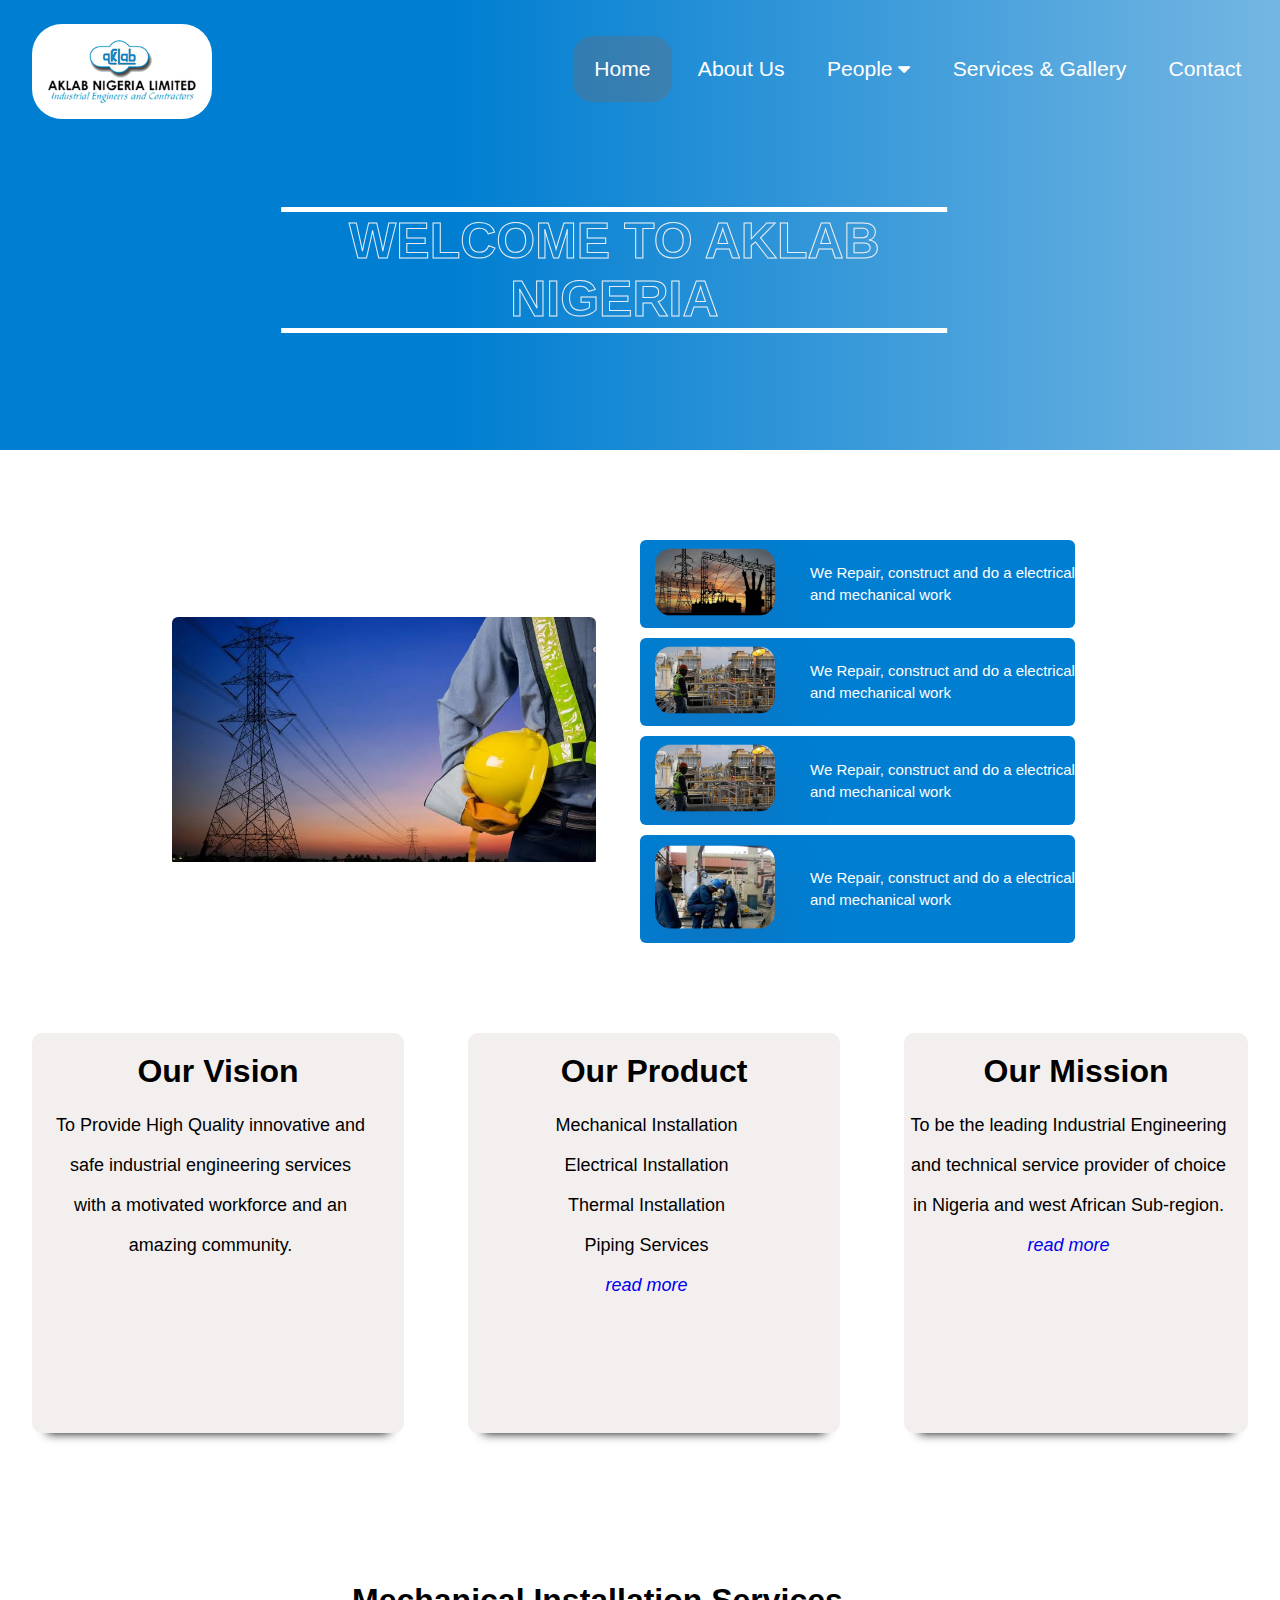
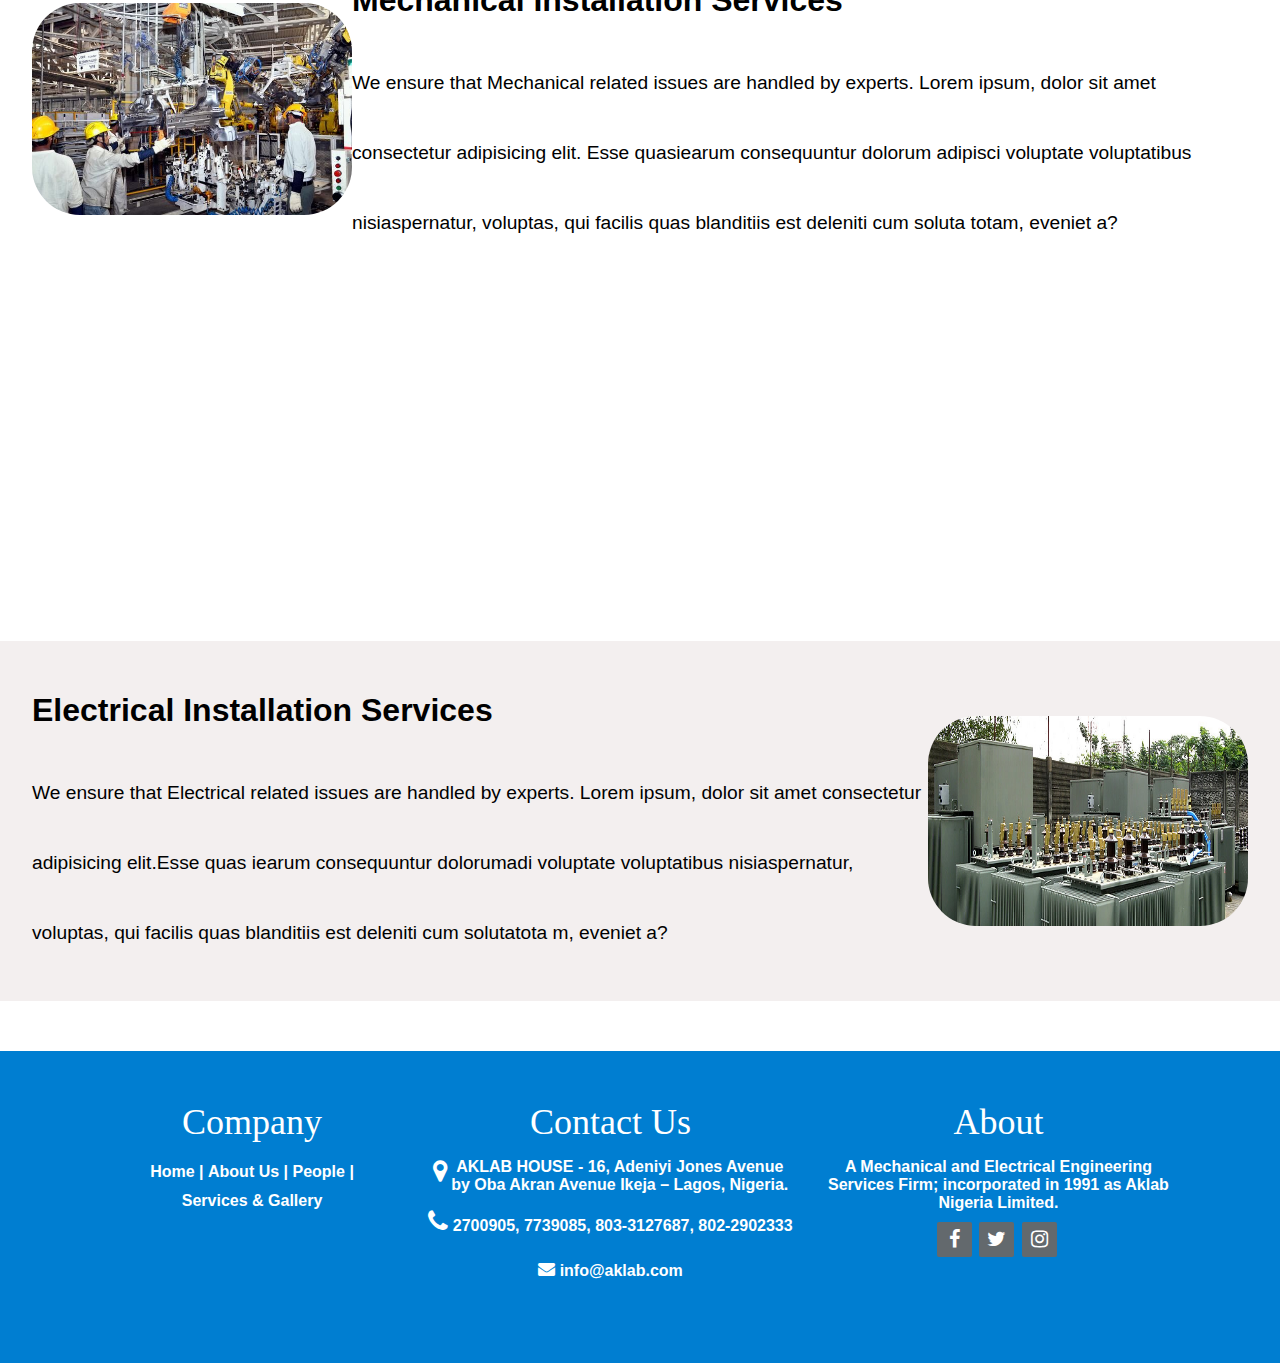
<file: index.html>
<!DOCTYPE html>
<html lang="en">
<head>
    <meta charset="UTF-8">
    <meta http-equiv="X-UA-Compatible" content="IE=edge">
    <meta name="viewport" content="width=device-width, initial-scale=1.0">
    <link rel="stylesheet" href="css/home.css">
    <link rel="stylesheet" href="font-awesome-4.7.0/css/font-awesome.min.css">
    <title>Homepage</title>
</head>
<body>

  
      <!-- navigation plus logo -->
      <div class="wrapper">
          <nav>
            <div class="logo">
              <img src="assets/images/logo.png" alt="logo">
            </div>

            <div class="nav">
              <div class="menu"><a href="index.html" class="active anchor">Home</a></div>
              <div class="menu"><a href="about.html" class="anchor">About Us</a></div>

              <div class="dropdown menu">
                <a href="#" class="anchor">People <span class="fa fa-caret-down dropbtn" onclick="myFunction()"></span></a>
                  <div id="myDropdown" class="dropdown-content">
                      <a href="client-team.html" class="">Clients/Teams</a>
                  </div>  
              </div>
              <div class="menu"><a href="services-gallery.html" class="anchor">Services & Gallery</a></div> 
              <div class="menu"><a href="#footer" class="anchor contact">Contact</a></div>
            </div>


            <div class="side-bar">
              <div class="toggler">
                <div class="bar1"></div>
                <div class="bar2"></div>
                <div class="bar3"></div>
              </div>
              <div class="nav2">
                <div class="link"><a href="index.html">Home</a></div>
                <div class="link"><a href="about.html">About Us</a></div>
                <div class="link"><a href="client-team.html">People</a></div>
                <div class="link"><a href="services-gallery.html">Services & Gallery</a></div>
                <div class="link"><a href="#footer">Contact</a></div>
            </div>
            </div>
        </nav>

        <div class="box"></div>
        <div class="box"></div>
        <div class="box"></div>
        <div class="box"></div>
        <div class="box"></div>
        <div class="box"></div>
        <div class="box"></div>
        <div class="box"></div>
        <div class="box"></div>
      </div>
    
        <div class="welcome-text">
          <div class="welcome">
            WELCOME TO AKLAB NIGERIA 
          </div>
      </div>

      <div class="picture">
       <div class="roww">
         <div class="coll">
           <div class="feature-img">
             <img src="assets/images/1.jpeg" alt="" width="100%">
           </div>
         </div>
         <div class="coll">
           <div class="small-img-row">
             <div class="small-img">
               <img src="assets/images/2.jpeg" alt="">
             </div>
             <p>We Repair, construct and do a electrical and mechanical work</p>
           </div>

           <div class="small-img-row">
            <div class="small-img">
              <img src="assets/images/3.jpeg" alt="">
            </div>
            <p>We Repair, construct and do a electrical and mechanical work</p>
          </div>
          <div class="small-img-row">
            <div class="small-img">
              <img src="assets/images/3.jpeg" alt="">
            </div>
            <p>We Repair, construct and do a electrical and mechanical work</p>
          </div>

          <div class="small-img-row">
            <div class="small-img">
              <img src="assets/images/4.jpeg" alt="">
            </div>
            <p>We Repair, construct and do a electrical and mechanical work</p>
          </div>
         </div>
       </div>
      </div>

        <div class="boxes">
        <div class="box1">
          <h3>Our Vision</h3>
          <p>To Provide High Quality innovative and safe industrial engineering services with a motivated workforce and an amazing community. <br> 
            <a href="#"></a>
          </p>
        </div>

        <div class="box1">
          <h3>Our Product</h3>
          <ul >
            <li>Mechanical Installation</li>
            <li>Electrical Installation</li>
            <li>Thermal Installation</li>
            <li>Piping Services</li>
            <a href="#"><em>read more</em></a>
          </ul>
        </div>

        <div class="box1">
          <h3>Our Mission</h3>
          <p>
            To be the leading Industrial Engineering and technical service provider of choice in Nigeria and west African Sub-region.<br>
            <a href="#"><em>read more</em></a>
          </p>
        </div>
       
      </div>


    <div class="services">
      <div class="img1">
        <img src="assets/images/mech2.jpg" alt="">
      </div>
      <div class="detail1">
        <h1>Mechanical Installation Services</h1>
        <p>We ensure that Mechanical related issues are handled by experts. 
          Lorem ipsum, dolor sit amet consectetur adipisicing elit. Esse quasiearum consequuntur dolorum adipisci voluptate voluptatibus nisiaspernatur, voluptas, qui facilis quas blanditiis est deleniti cum soluta totam, eveniet a?
        </p>
      </div>
    </div>

    <div class="services2">
      <div class="detail1">
        <h1>Electrical Installation Services</h1>
        <p>We ensure that Electrical related issues are handled by experts. 
          Lorem ipsum, dolor sit amet consectetur adipisicing elit.Esse quas iearum consequuntur dolorumadi voluptate voluptatibus nisiaspernatur, voluptas, qui facilis quas blanditiis est deleniti cum solutatota m, eveniet a?
        </p>
      </div>
      <div class="img1">
        <img src="assets/images/mech.jpg" alt="">
      </div>
      
    </div>

    <footer id="footer" class="footer-distributed">
      <div class="footer-left">
            <div class="footer-links">
              <h4>Company</h4>
              <a href="home.html">Home</a>
              |
              <a href="#">About Us</a>
              |
              <a href="#">People</a>
              |
              <a href="#">Services & Gallery</a>
              
            </div>
          </div>

          <div class="footer-center">
            <h4>Contact Us</h4>
              <div>
                <i class="fa fa-map-marker"></i>
                <p>AKLAB HOUSE - 16, Adeniyi Jones Avenue <br> by Oba Akran Avenue Ikeja – Lagos, Nigeria.</p>
              </div></li>
              <div>
                <i class="fa fa-phone"></i>
                <p>2700905, 7739085, 803-3127687, 802-2902333</p>
              </div>
              <div>
                <i class="fa fa-envelope"></i>
                <p>info@aklab.com</p>
              </div>
          </div>

          <div class="footer-right">
            <p class="footer-about">
              <h4>About</h4>
              A Mechanical and Electrical Engineering Services Firm; incorporated in 1991 as Aklab Nigeria Limited.
            </p>
            <div class="social-links">
              <a href="#"><i class="fa fa-facebook"></i></a>
              <a href="#"><i class="fa fa-twitter"></i></a>
              <a href="#"><i class="fa fa-instagram"></i></a>
            </div>
          </div>
      </div>
    </footer>
       
    <script src="js/jquery.js"></script>
    <script src="js/home.js"></script>

    
</body>
</html>
</file>
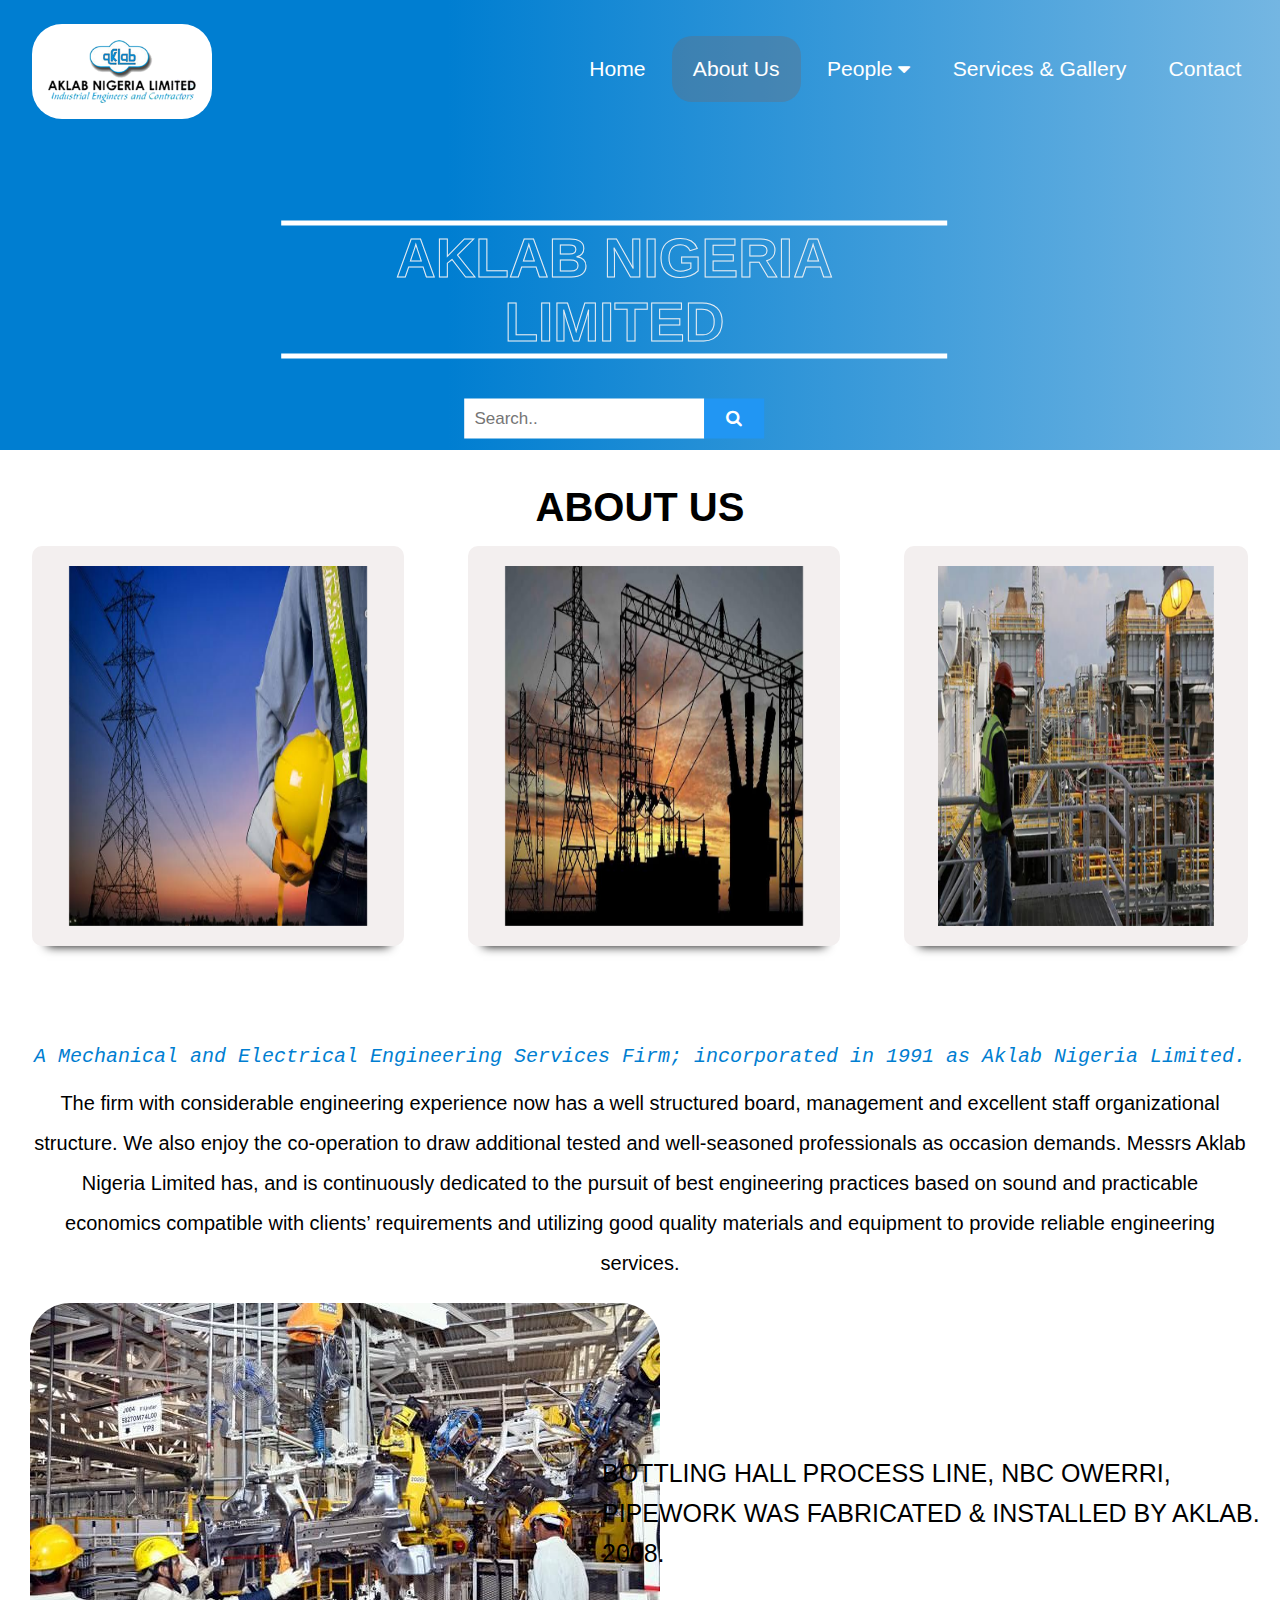
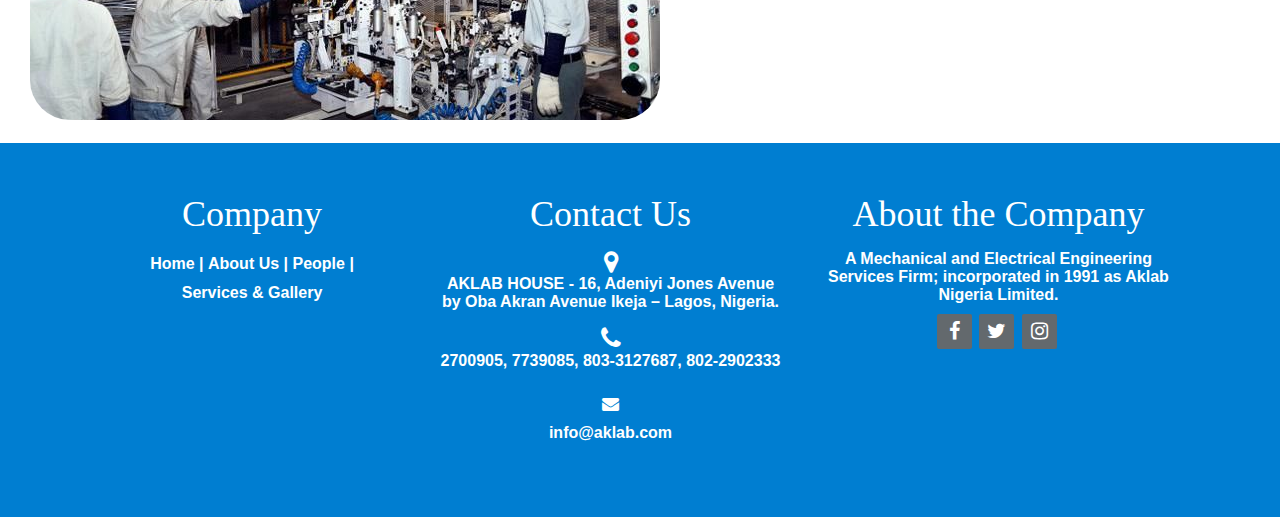
<file: about.html>
<!DOCTYPE html>
<html lang="en">
<head>
    <meta charset="UTF-8">
    <meta http-equiv="X-UA-Compatible" content="IE=edge">
    <meta name="viewport" content="width=device-width, initial-scale=1.0">
    <link rel="stylesheet" href="css/home.css">
    <link rel="stylesheet" href="css/about.css">
    <link rel="stylesheet" href="font-awesome-4.7.0/css/font-awesome.min.css">
    <title>Homepage</title>
</head>
<body>

     <!-- navigation plus logo -->
     <div class="wrapper">
      <nav>
        <div class="logo">
          <img src="assets/images/logo.png" alt="logo">
        </div>

        <div class="nav">
          <div class="menu"><a href="index.html" class="anchor">Home</a></div>
          <div class="menu"><a href="about.html" class="active anchor">About Us</a></div>

          <div class="dropdown menu">
            <a href="#" class="anchor">People <span class="fa fa-caret-down dropbtn" onclick="myFunction()"></span></a>
              <div id="myDropdown" class="dropdown-content">
                  <a href="client-team.html" class="">Clients/Teams</a>
              </div>  
          </div>
          <div class="menu"><a href="services-gallery.html" class="anchor">Services & Gallery</a></div> 
          <div class="menu"><a href="#footer" class="anchor contact">Contact</a></div>
        </div>

        <div class="side-bar">
          <div class="toggler">
            <div class="bar1"></div>
            <div class="bar2"></div>
            <div class="bar3"></div>
          </div>
          <div class="nav2">
            <div class="link"><a href="index.html">Home</a></div>
            <div class="link"><a href="about.html">About Us</a></div>
            <div class="link"><a href="client-team.html">People</a></div>
            <div class="link"><a href="services-gallery.html">Services & Gallery</a></div>
            <div class="link"><a href="#footer">Contact</a></div>
        </div>
        </div>
    </nav>

      
        <div class="box"></div>
        <div class="box"></div>
        <div class="box"></div>
        <div class="box"></div>
        <div class="box"></div>
        <div class="box"></div>
        <div class="box"></div>
        <div class="box"></div>
        <div class="box"></div>
      </div>
    
        <div class="welcome-text">
          <div class="about-us">
            AKLAB NIGERIA LIMITED 
          </div>
          <form class="form" action="/action_page.php">
            <input type="text" placeholder="Search.." name="search2">
            <button type="submit"><i class="fa fa-search"></i></button>
          </form>
      </div>

      <div class="aboutUs">
        ABOUT US
      </div>
      
      <div class="boxes">
        <div class="box1">
          <img src="assets/images/1.jpeg" alt="" class="image">
          <div class="middle">
            <div class="text">We Repair</div>
          </div>
        </div>

        <div class="box1">
            <img src="assets/images/2.jpeg" alt="" class="image">
            <div class="middle">
                <div class="text">We Build</div>
            </div>
        </div>

        <div class="box1">
            <img src="assets/images/3.jpeg" alt="" class="image img3" style="width: 80%;">
            <div class="middle">
                <div class="text">We Install</div>
            </div>
        </div> 
      </div>

      <div class="div-p">
            <p>
                <em>A Mechanical and Electrical Engineering Services Firm; incorporated in 1991 as Aklab Nigeria Limited.</em>
            </p>
            <p class="paragraph"> 
            The firm with considerable engineering experience now has a well structured board, management and excellent staff organizational structure. We also enjoy the co-operation to draw additional tested and well-seasoned professionals as occasion demands. Messrs Aklab Nigeria Limited has, and is continuously dedicated to the pursuit of best engineering practices based on sound and practicable economics compatible with clients’ requirements and utilizing good quality materials and equipment to provide reliable engineering services.
          </p>
      </div>

      <div class="story">
        <div class=" big">
          <img src="assets/images/mech2.jpg" alt="" class="last-img">
        </div>
        <div id="text">BOTTLING HALL PROCESS LINE, NBC OWERRI, PIPEWORK WAS FABRICATED & INSTALLED BY AKLAB. 2008.</div>
    </div>

     



       

    <footer id="footer" class="footer-distributed">
      <div class="footer-left">
            <div class="footer-links">
              <h4>Company</h4>
              <a href="index.html">Home</a>
              |
              <a href="#">About Us</a>
              |
              <a href="#">People</a>
              |
              <a href="#">Services & Gallery</a>
              
            </div>
          </div>

          <div class="footer-center">
            <h4>Contact Us</h4>
              <div>
                <i class="fa fa-map-marker"></i>
                <p>AKLAB HOUSE - 16, Adeniyi Jones Avenue <br> by Oba Akran Avenue Ikeja – Lagos, Nigeria.</p>
              </div></li>
              <div>
                <i class="fa fa-phone"></i>
                <p>2700905, 7739085, 803-3127687, 802-2902333</p>
              </div>
              <div>
                <i class="fa fa-envelope"></i>
                <p>info@aklab.com</p>
              </div>
          </div>

          <div class="footer-right">
            <p class="footer-about">
              <h4>About the Company</h4>
              A Mechanical and Electrical Engineering Services Firm; incorporated in 1991 as Aklab Nigeria Limited.
            </p>
            <div class="social-links">
              <a href="#"><i class="fa fa-facebook"></i></a>
              <a href="#"><i class="fa fa-twitter"></i></a>
              <a href="#"><i class="fa fa-instagram"></i></a>
            </div>
          </div>
      </div>
    </footer>
       
    <script src="js/jquery.js"></script>
    <script src="js/home.js"></script>
</body>
</html>
</file>
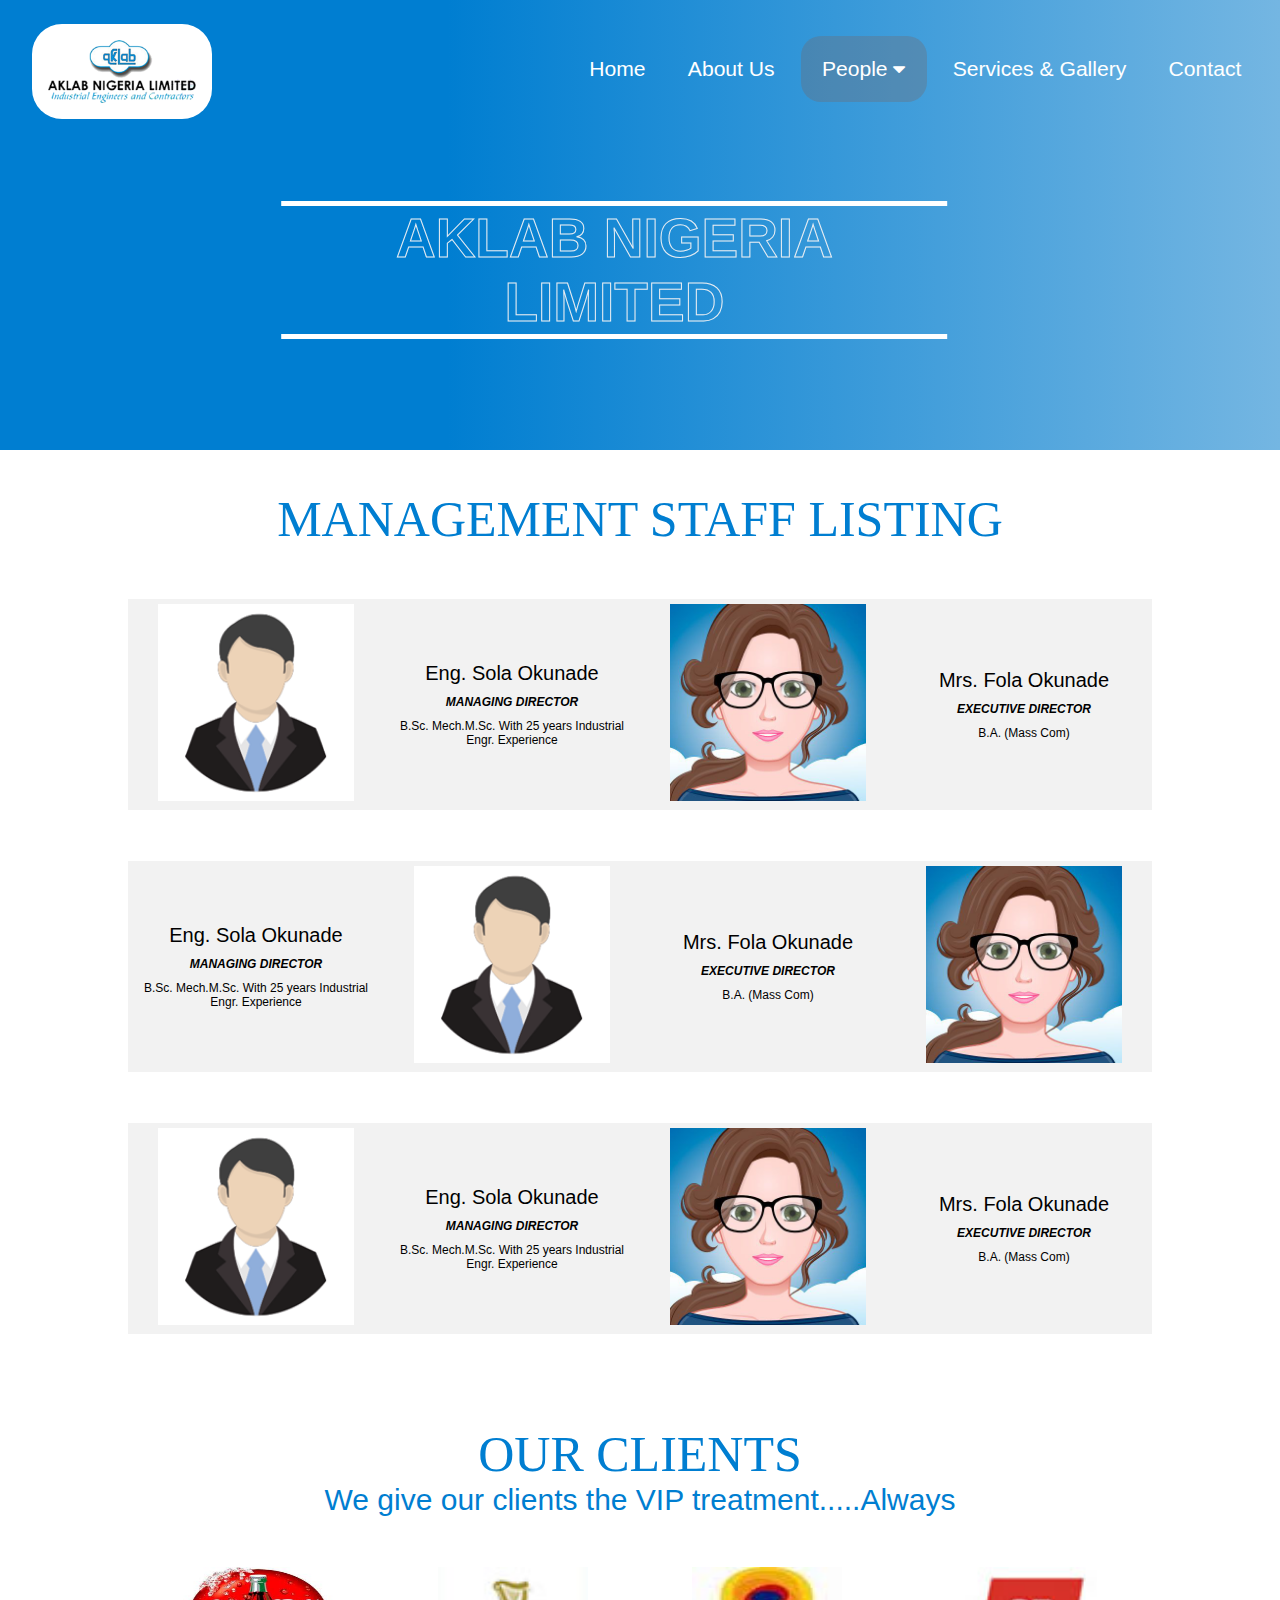
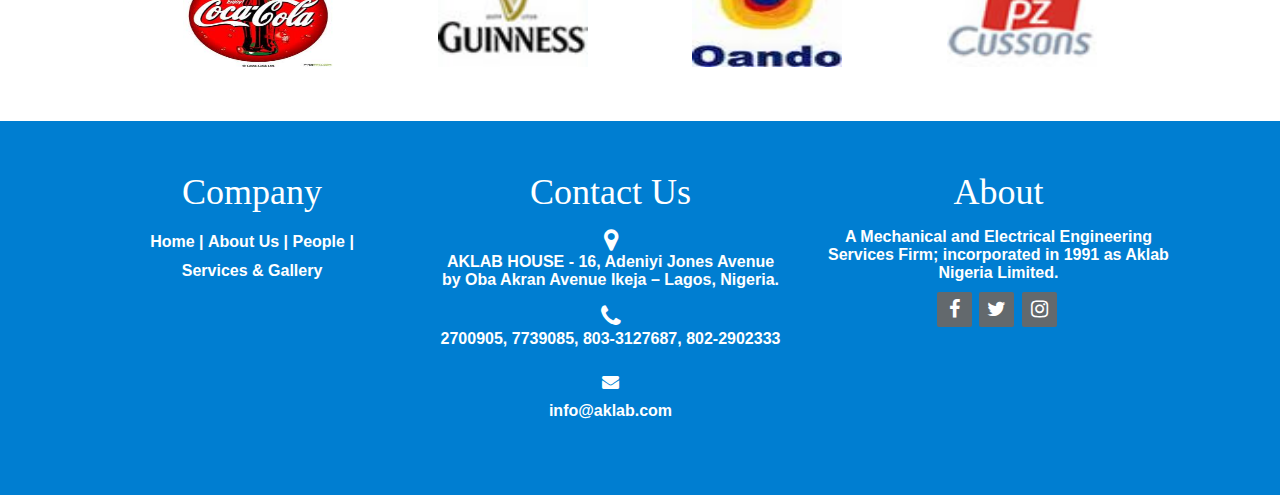
<file: client-team.html>
<!DOCTYPE html>
<html lang="en">
<head>
    <meta charset="UTF-8">
    <meta http-equiv="X-UA-Compatible" content="IE=edge">
    <meta name="viewport" content="width=device-width, initial-scale=1.0">
    <link rel="stylesheet" href="font-awesome-4.7.0/css/font-awesome.min.css">
    <link rel="stylesheet" href="css/home.css">
    <link rel="stylesheet" href="css/client-team.css">
    <link rel="stylesheet" href="css/about.css">
    <title>Client Side</title>
</head>
<body>
       <!-- navigation plus logo -->
       <div class="wrapper">
        <nav>
          <div class="logo">
            <img src="assets/images/logo.png" alt="logo">
          </div>

          <div class="nav">
            <div class="menu"><a href="index.html" class="anchor">Home</a></div>
            <div class="menu"><a href="about.html" class="anchor">About Us</a></div>

            <div class="dropdown menu">
              <a href="#" class="active anchor">People <span class="fa fa-caret-down dropbtn" onclick="myFunction()"></span></a>
                <div id="myDropdown" class="dropdown-content">
                    <a href="client-team.html" class="">Clients/Teams</a>
                </div>  
            </div>
            <div class="menu"><a href="services-gallery.html" class="anchor">Services & Gallery</a></div> 
            <div class="menu"><a href="#footer" class="anchor contact">Contact</a></div>
          </div>

          <div class="side-bar">
            <div class="toggler">
              <div class="bar1"></div>
              <div class="bar2"></div>
              <div class="bar3"></div>
            </div>
            <div class="nav2">
              <div class="link"><a href="index.html">Home</a></div>
              <div class="link"><a href="about.html">About Us</a></div>
              <div class="link"><a href="client-team.html">People</a></div>
              <div class="link"><a href="services-gallery.html">Services & Gallery</a></div>
              <div class="link"><a href="#footer">Contact</a></div>
          </div>
          </div>

      </nav>

      <div class="box"></div>
      <div class="box"></div>
      <div class="box"></div>
      <div class="box"></div>
      <div class="box"></div>
      <div class="box"></div>
      <div class="box"></div>
      <div class="box"></div>
      <div class="box"></div>
    </div>
  
    <div class="welcome-text">
        <div class="about-us">
            AKLAB NIGERIA LIMITED 
          </div>
    </div>

    <section class="team">
        <h1>MANAGEMENT STAFF LISTING</h1>
        <div class="row1">
            <div class="col1">
                <img src="assets/images/male-ava.png" alt="">
            </div>
            <div class="col1">
                <h3>Eng. Sola Okunade</h3>
                <p class="post">MANAGING DIRECTOR</p>
                <p>B.Sc. Mech.M.Sc. With 25 years Industrial Engr. Experience</p>
            </div>
            <div class="col1">
                <img src="assets/images/female-ava.jpg" alt="">
            </div>
            <div class="col1">
                <h3>Mrs. Fola Okunade </h3>
                <p class="post">EXECUTIVE DIRECTOR</p>
                <p>B.A. (Mass Com)</p>
            </div>
        </div>

        <div class="row1">          
            <div class="col1">
                <h3>Eng. Sola Okunade</h3>
                <p class="post">MANAGING DIRECTOR</p>
                <p>B.Sc. Mech.M.Sc. With 25 years Industrial Engr. Experience</p>
            </div>
            <div class="col1">
                <img src="assets/images/male-ava.png" alt="">
            </div>
            
            <div class="col1">
                <h3>Mrs. Fola Okunade </h3>
                <p class="post">EXECUTIVE DIRECTOR</p>
                <p>B.A. (Mass Com)</p>
            </div>
            <div class="col1">
                <img src="assets/images/female-ava.jpg" alt="">
            </div>
        </div>

        <div class="row1">
            <div class="col1">
                <img src="assets/images/male-ava.png" alt="">
            </div>
            <div class="col1">
                <h3>Eng. Sola Okunade</h3>
                <p class="post">MANAGING DIRECTOR</p>
                <p>B.Sc. Mech.M.Sc. With 25 years Industrial Engr. Experience</p>
            </div>
            <div class="col1">
                <img src="assets/images/female-ava.jpg" alt="">
            </div>
            <div class="col1">
                <h3>Mrs. Fola Okunade </h3>
                <p class="post">EXECUTIVE DIRECTOR</p>
                <p>B.A. (Mass Com)</p>
            </div>
        </div>    
    </section>

    <section class="client">
        <div class="our-client">OUR CLIENTS</div>
        <p>We give our clients the VIP treatment.....Always</p>
        <div class="client-logo">
            <img src="assets/images/cocacola.jpg" alt="">
            <img src="assets/images/guiness.jpg" alt="">
            <img src="assets/images/oando.jpg" alt="">
            <img src="assets/images/pz_cussons.jpg" alt="">
        </div>
    </section>

  


    <footer id="footer" class="footer-distributed">
        <div class="footer-left">
              <div class="footer-links">
                <h4>Company</h4>
                <a href="index.html">Home</a>
                |
                <a href="#">About Us</a>
                |
                <a href="#">People</a>
                |
                <a href="#">Services & Gallery</a>
                
              </div>
            </div>
  
            <div class="footer-center">
              <h4>Contact Us</h4>
                <div>
                  <i class="fa fa-map-marker"></i>
                  <p>AKLAB HOUSE - 16, Adeniyi Jones Avenue <br> by Oba Akran Avenue Ikeja – Lagos, Nigeria.</p>
                </div></li>
                <div>
                  <i class="fa fa-phone"></i>
                  <p>2700905, 7739085, 803-3127687, 802-2902333</p>
                </div>
                <div>
                  <i class="fa fa-envelope"></i>
                  <p>info@aklab.com</p>
                </div>
            </div>
  
            <div class="footer-right">
              <p class="footer-about">
                <h4>About</h4>
                A Mechanical and Electrical Engineering Services Firm; incorporated in 1991 as Aklab Nigeria Limited.
              </p>
              <div class="social-links">
                <a href="#"><i class="fa fa-facebook"></i></a>
                <a href="#"><i class="fa fa-twitter"></i></a>
                <a href="#"><i class="fa fa-instagram"></i></a>
              </div>
            </div>
        </div>
      </footer>
         
      <script src="js/jquery.js"></script>
      <script src="js/home.js"></script>
</body>
</html>
</file>
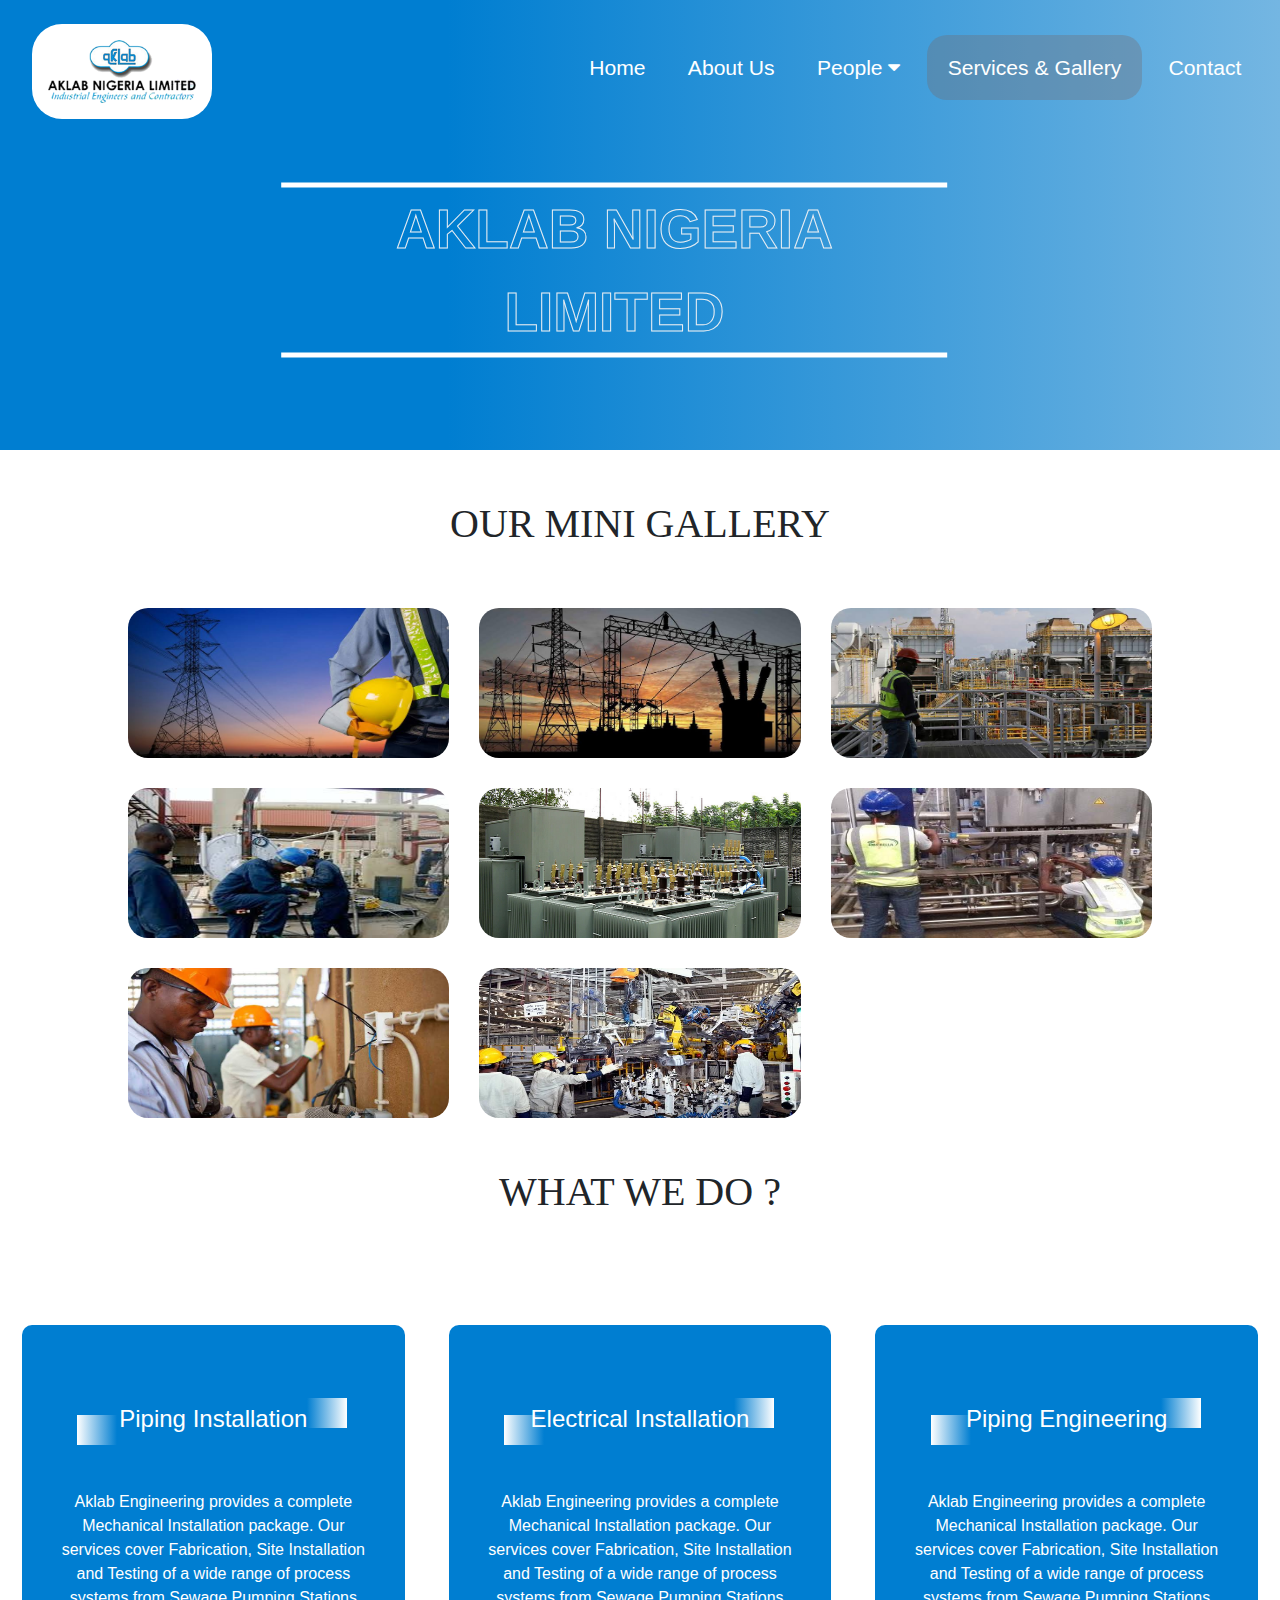
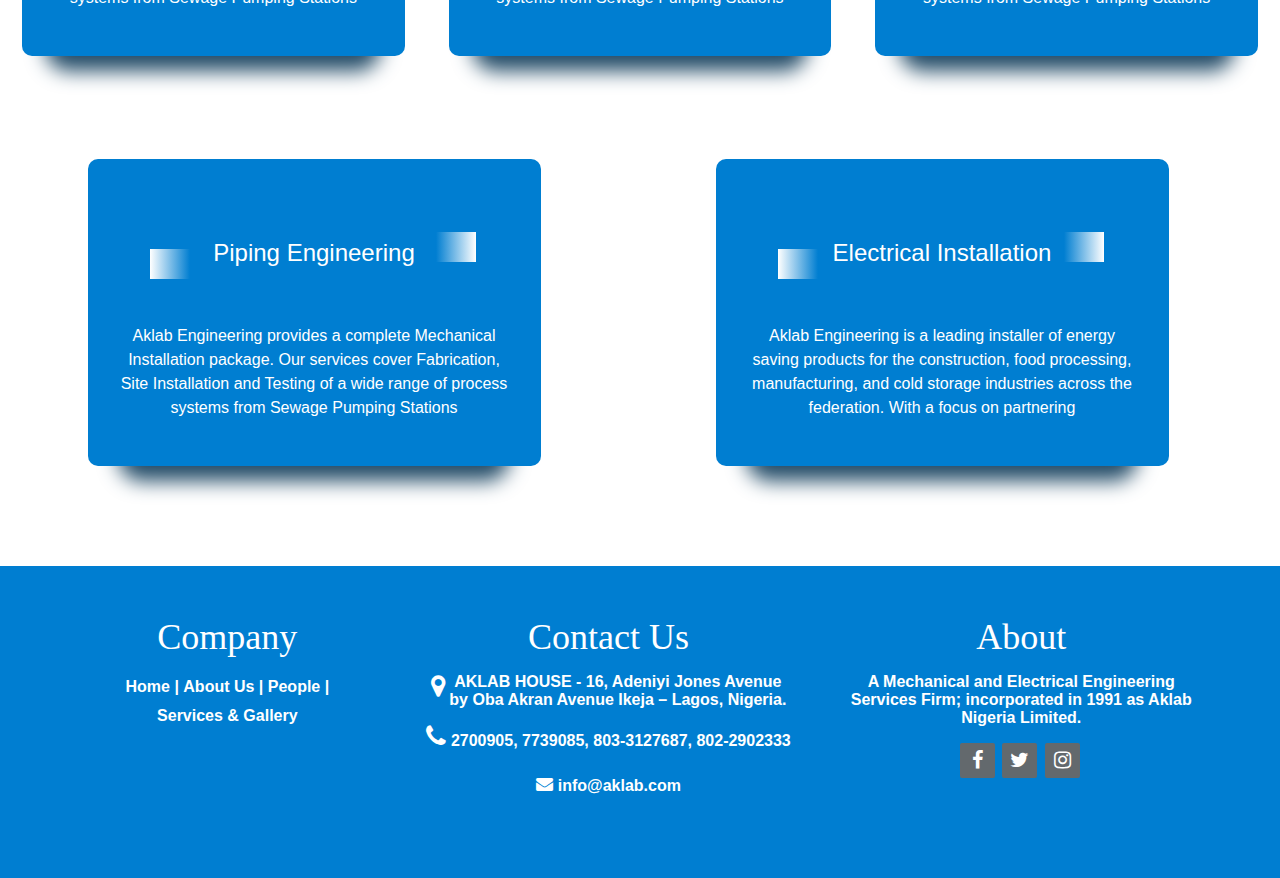
<file: services-gallery.html>
<!DOCTYPE html>
<html lang="en">
<head>
    <meta charset="UTF-8">
    <meta http-equiv="X-UA-Compatible" content="IE=edge">
    <meta name="viewport" content="width=device-width, initial-scale=1.0">
    <link rel="stylesheet" href="font-awesome-4.7.0/css/font-awesome.min.css">
    <link rel="stylesheet" href="css/home.css">
    <link rel="stylesheet" href="css/client-team.css">
    <link rel="stylesheet" href="css/services-gallery.css">
    <link rel="stylesheet" href="bootstrap-5.1.0-dist/css/bootstrap.min.css">
    <!-- <link rel="stylesheet" href="css/about.css"> -->
    <title>services</title>
</head>
<body>
       <!-- navigation plus logo -->
       <div class="wrapper">
        <nav>
          <div class="logo">
            <img src="assets/images/logo.png" alt="logo">
          </div>

          <div class="nav">
            <div class="menu"><a href="index.html" class="anchor">Home</a></div>
            <div class="menu"><a href="about.html" class="anchor">About Us</a></div>

            <div class="dropdown menu">
              <a href="#" class="anchor">People <span class="fa fa-caret-down dropbtn" onclick="myFunction()"></span></a>
                <div id="myDropdown" class="dropdown-content">
                    <a href="client-team.html" class="">Clients/Teams</a>
                </div>  
            </div>
            <div class="menu"><a href="services-gallery.html" class="active anchor">Services & Gallery</a></div> 
            <div class="menu"><a href="#footer" class="anchor contact">Contact</a></div>
          </div>


          <div class="side-bar">
            <div class="toggler">
              <div class="bar1"></div>
              <div class="bar2"></div>
              <div class="bar3"></div>
            </div>
            <div class="nav2">
              <div class="link"><a href="index.html">Home</a></div>
              <div class="link"><a href="about.html">About Us</a></div>
              <div class="link"><a href="client-team.html">People</a></div>
              <div class="link"><a href="services-gallery.html">Services & Gallery</a></div>
              <div class="link"><a href="#footer">Contact</a></div>
          </div>
          </div>

      </nav>
      <div class="box"></div>
      <div class="box"></div>
      <div class="box"></div>
      <div class="box"></div>
      <div class="box"></div>
      <div class="box"></div>
      <div class="box"></div>
      <div class="box"></div>
      <div class="box"></div>
    </div>
  
    <div class="welcome-text">
        <div class="about-us">
            AKLAB NIGERIA LIMITED 
          </div>
    </div>

    <div class="gallery">
        <h1>OUR MINI GALLERY</h1>
    </div>
    <div class="image-gallery">
        <a href="assets/images/1.jpeg"><img src="assets/images/1.jpeg" alt=""></a>
        <a href="assets/images/2.jpeg"><img src="assets/images/2.jpeg" alt=""></a>
        <a href="assets/images/3.jpeg"><img src="assets/images/3.jpeg" alt=""></a>
       <a href="assets/images/4.jpeg"> <img src="assets/images/4.jpeg" alt=""></a>
       <a href="assets/images/mech.jpg"> <img src="assets/images/mech.jpg" alt=""></a>
       <a href="assets/images/6.jpeg"> <img src="assets/images/6.jpeg" alt=""></a>
        <a href="assets/images/9.jpeg"><img src="assets/images/9.jpeg" alt=""></a>
        <a href="assets/images/mech2.jpg"><img src="assets/images/mech2.jpg" alt=""></a>
    </div>

    <div class="aklab-services">
        <h1>WHAT WE DO ?</h1>
        <div class="container-fluid">
            <div class="row row-first">
                <div class="col-md-4">
                    <div class="min">
                        <div class="min-service">
                            <h4>Piping Installation</h4>
                            <p>
                                Aklab Engineering provides a complete Mechanical Installation package. Our services cover Fabrication, Site Installation and Testing of a wide range of process systems from Sewage Pumping Stations 
                            </p>    
                        </div>
                        <div class="shadow-one"></div>
                        <div class="shadow-two"></div>
                    </div>
                </div>
                <div class="col-md-4">
                    <div class="min">
                        <div class="min-service">
                            <h4>Electrical Installation</h4>
                            <p>
                              Aklab Engineering provides a complete Mechanical Installation package. Our services cover Fabrication, Site Installation and Testing of a wide range of process systems from Sewage Pumping Stations 
                            </p>    
                        </div>
                        <div class="shadow-one"></div>
                        <div class="shadow-two"></div>
                </div>
            </div>
            <div class="col-md-4">
              <div class="min">
                  <div class="min-service">
                      <h4>Piping Engineering</h4>
                      <p>
                        Aklab Engineering provides a complete Mechanical Installation package. Our services cover Fabrication, Site Installation and Testing of a wide range of process systems from Sewage Pumping Stations 
                      </p>    
                  </div>
                  <div class="shadow-one"></div>
                  <div class="shadow-two"></div>
              </div>
        </div>

        <div class="row row-2">
            <div class="col-md-6">
                <div class="min ">
                    <div class="min-service">
                        <h4>Piping Engineering</h4>
                        <p>
                          Aklab Engineering provides a complete Mechanical Installation package. Our services cover Fabrication, Site Installation and Testing of a wide range of process systems from Sewage Pumping Stations 
                        </p>    
                    </div>
                    <div class="shadow-one"></div>
                    <div class="shadow-two"></div>
                </div>
            </div>
            <div class="col-md-6">
                <div class="min">
                    <div class="min-service">
                        <h4>Electrical Installation</h4>
                        <p>
                            Aklab Engineering is a leading installer of energy saving products for the construction, food processing, manufacturing, and cold storage industries across the federation.
                            With a focus on partnering
                        </p>    
                    </div>
                    <div class="shadow-one"></div>
                    <div class="shadow-two"></div>
            </div>
        </div>
        
    </div>

    <footer id="footer" class="footer-distributed">
        <div class="footer-left">
              <div class="footer-links">
                <h4>Company</h4>
                <a href="index.html">Home</a>
                |
                <a href="#">About Us</a>
                |
                <a href="#">People</a>
                |
                <a href="#">Services & Gallery</a>
                
              </div>
            </div>
            
  
            <div class="footer-center">
              <h4>Contact Us</h4>
                <div>
                  <i class="fa fa-map-marker"></i>
                  <p>AKLAB HOUSE - 16, Adeniyi Jones Avenue <br> by Oba Akran Avenue Ikeja – Lagos, Nigeria.</p>
                </div></li>
                <div>
                  <i class="fa fa-phone"></i>
                  <p>2700905, 7739085, 803-3127687, 802-2902333</p>
                </div>
                <div>
                  <i class="fa fa-envelope"></i>
                  <p>info@aklab.com</p>
                </div>
            </div>
  
            <div class="footer-right">
              <p class="footer-about">
                <h4>About</h4>
                A Mechanical and Electrical Engineering Services Firm; incorporated in 1991 as Aklab Nigeria Limited.
              </p>
              <div class="social-links">
                <a href="#"><i class="fa fa-facebook"></i></a>
                <a href="#"><i class="fa fa-twitter"></i></a>
                <a href="#"><i class="fa fa-instagram"></i></a>
              </div>
            </div>
        </div>
      </footer>
         
      <script src="js/jquery.js"></script>
      <script src="js/home.js"></script>
</body>
</html>
</file>
<file: css/home.css>
*{
    margin: 0;
    padding: 0;
    box-sizing: border-box;
    font-family: 'Poppins', sans-serif;
}
html {
    overflow-X: hidden;
}
html,body{
    margin: 0;
    padding: 0;
    height: 100%;
    width: 100%;
}

/* navigation plus logo */
nav{
    margin-top: 0.5em;
    display: flex;
    align-items: center;
}
.logo{
    width: 30%;
    margin-top: 1em;
    margin-left: 6em;
    opacity: 1;
    margin-bottom: 0.5em;
    z-index: 1;
}
.logo img{
    width: 180px;
    height: 95px;
    opacity: 1;
    background-color: white;
    border-radius: 30px;
    padding: 1em;
}
.nav{
    width: 68%;
    display: flex;
    height: 5em;
    padding: 1em;
    align-items: center;
    font-size: 1.2em;
    justify-content: flex-end;
}
.nav .anchor{
    text-decoration: none; 
    color: #fff;
    padding: 1em;
    font-size: 1.2em;
    /* margin-left: 20px; */
}
a.active{
    background-color: rgba(117, 103, 103, 0.322);
    border-radius: 20px;
    margin: 5px;
}
.checkbtn{
    font-size: 30px;
    color: #fff;
    float: right;
    line-height: 80px;
    margin-right: 40px;
    cursor: pointer;

}
.contact{
    margin-right: 3em;
}
.nav .anchor:hover{
    /* padding: 1em; */
    background-color: rgba(117, 103, 103, 0.322);
    transition: 0.5s;
    z-index: 1;
    border-radius: 20px;
}



/* dropdown style */
.dropdown {
    position: relative;
    display: inline-block;
}
.dropdown-content {
    display: none;
    position: absolute;
    margin-left: -0.5em;
    background-color: #f1f1f1;
    width: 8em;
    overflow: hidden;
    margin-top: 20px;
    box-shadow: 0px 8px 16px 0px rgba(0,0,0,0.2);
    z-index: 1;
  }
  .dropdown-content a {
    color: black;
    padding: 1em;
    text-align: center;
    text-decoration: none;
    display: block;
  }
.dropdown a:hover {
    background-color: rgba(117, 103, 103, 0.322);;
    color: #fff;
}
.anchor1{
    color: #fff;
    font-size: 20px;
}
.side-bar{
    display: block;
}
.toggler{
    height: 40px;
    width: 40px;
    position: absolute;
    display: none;
    left: 85%;
}
.toggler div{
    height: 3px;
    width: inherit;
    background-color: #fff;
    margin-top: 8px ;
}
.nav2{
    
    display: none;
}
.link a{
    display: none;
}

/* applied to javascript */
.show {
    display: block;
}
/* main style */
.wrapper{
    position: relative;
    z-index: 0;
    overflow: hidden;
    top: 0;
    left: 0;
    background: linear-gradient(to right,rgb(0, 126, 209) 0% ,rgb(0, 126, 209) 35%,rgb(116, 182, 226) 100%);
    width: 100%;
    height: 50vh;
}
.welcome-text{
    position: absolute;
    z-index: 100;
    top: 30%;
    left: 48%;
    text-align: center;
    transform: translate(-50%,-50%);
}
 .welcome{
    color: transparent;
    -webkit-text-stroke: 1px rgba(248, 244, 244, 0.932);
    /* font-family: poppins; */
    font-size: 50px;
    font-weight: bolder;
    border-top: 5px solid #fff;
    border-bottom: 5px solid #fff;
 }   

/* welcome style */
.box{
    position: absolute;
    bottom: -100px;
    background: #f2f2f2;
    opacity: 0.6;
    z-index: -1;
    animation: animate 10s linear infinite;
}
.box:nth-child(1){
    width: 75px;
    height: 75px;
    left: 7%;
    animation-delay: 1s;
}
.box:nth-child(2){
    width: 80px;
    height: 80px;
    left: 20%;
    animation-delay: 3s;
}
.box:nth-child(3){
    width: 62px;
    height: 62px;
    left: 40%;
    animation-delay: 6s;
}
.box:nth-child(4){
    width: 80px;
    height: 80px;
    left: 50%;
    animation-delay: 2s;
}
.box:nth-child(5){
    width: 60px;
    height: 60px;
    left: 27%;
    animation-delay: 8s;
}
.box:nth-child(6){
    width: 55px;
    height:55px;
    left: 85%;
    animation-delay: 5s;
}
.box:nth-child(7){
    width: 70px;
    height: 70px;
    left: 60%;
    animation-delay: 9s;
}
.box:nth-child(8){
    width: 90px;
    height: 90px;
    left: 75%;
    animation-delay: 3s;
}
.box:nth-child(9){
    width: 48px;
    height: 48px;
    left: 5%;
    animation-delay: 9s;
    bottom: -250px;
}
@keyframes animate{
    0%{
        transform: scale(0.5) translateY(-90) rotate(360deg);
    }
    100%{
        transform: scale(2) translateY(-180px) rotate(180deg);
        border-radius: 50%;
    }
}

.picture{
    width: 80%;
    margin: 80px auto;
}
.picture h1{
    padding: 60px 0;
    font-size: 44px;
    text-align: center;
}
.roww{
    display: flex;
    align-items: center;
    flex-wrap: wrap;
}
.coll{
    flex-basis: 50%;
    min-width: 250px;
}
.feature-img{
    width: 83%;
    margin: auto;
    position: relative;
    border-radius: 6px;
    overflow: hidden;
    transition: 2s;
}
.small-img-row{
    display: flex;
    background-color: rgb(0, 126, 209);
    margin: 10px 0;
    align-items: center;
    border-radius: 6px;
    overflow: hidden;
    width: 85%;
}
.small-img{
    position: relative;
}
.small-img-row p{
    margin-left: 20px;
    color: #fff;
    line-height: 22px;
    font-size: 15px;
}
.feature-img:hover{
    transform:  scale(1.1);
    border-radius: 20px;
    box-shadow: 0 32px 75px rgba(68,77,136,0.2);
}
.small-img img{
    width: 150px;
    transform:  scale(0.8);
    border-radius: 20px;
    box-shadow: 0 32px 75px rgba(68,77,136,0.2);
    transition: 2s;
}
.small-img img:hover{
    transform:  scale(0.6);
}


/* vision styles */
.boxes{
    width: 100%;
    display: flex;
    margin: 1em 0px 3em 2em;   
}
.box1{
    width: 30%;
    border-radius: 10px;
    height: 20em;
    padding: 20px;
    text-align: center;
    margin-right: 4em;
    background-color: #f3efef;
    box-shadow: 0px 15px 10px -15px black;
}
.box1:last-child{
    padding-right: 0;
    padding-left: 0;
}

.boxes p, ul{
    margin-top: 10px;
    padding: 15px 15px 0px 0px;
    font-size: 18px;
    margin: auto;
    line-height: 45px;
}
.boxes ul li{
    list-style: none;
}
h3{
    font-size: 2em;
}

 .boxes p a, a{
    text-decoration: none;
}


.services,.services2{
    width: 100%;
    height: 40vh;
    position: relative;
    display: flex;
    justify-content: center;
    align-items: center;
}
.services .img1{
    width: 25%;
}
.services img{
    width: 20em;
    border-radius: 3em;
}
.detail1{
    width: 70%;
}
.detail1 h1{
    margin-bottom: 0.4em;
}
h1:hover{
    color: #007ED1;
}
.detail1 p{
    font-size: 1.2em;
}
.services2{
    background-color: #f3efef;
}
.services2 .img1{
    width: 25%;
}
.services2 img{
    width: 20em;
    height: 210px;
    float: right;
    border-radius: 3em;
}
footer{
    width: 100%;
    position: fixed;
    color: #b9b7b7;
    padding: 70px 0;
}
@media all and (min-width: 50px) and (max-width:850px){
    .nav .anchor{
       display: none;
    }
    
    nav{
        display: block;
        align-items: center;
    }
    .side-bar{
        float: right;
        width: 100%;
        margin-top: -260px;
    }
    .logo {
        margin-left: 1em;
        margin-top: 1em;
    }
    .logo img{
        height: 75px;
        width: 130px;
        opacity: 1;
        background-color: white;
        border-radius: 30px;
        padding: 1em;
    }
    .nav2{
        /* background-color: rgba(0,0,0,0.2); */
        width: 300px;
        height: 250px;
        margin-top: 170px;
        border-radius: 50px;
        margin-left: auto;
        margin-right: auto;
        text-align: center;
        
    }
    .link{
       margin: 20px !important;
    }
    .link a{
        color: #fff !important;
        text-decoration: none !important;
        font-size: 1.2em !important;
        display: block;
    }
    .link a:hover{
        font-weight: bolder !important;
        font-size: 1.4em !important;
    }
    .toggler{
        display: block;
        margin-top: 90px;
        margin-left: -20px;
        cursor: pointer;
    }
    .bar1{
        
        transition: 0.4s ease-in;
    }
    .bar3{
        transition:  0.4s ease-in;
    }
    .welcome-text{
        width: 400px;
        z-index: 50;
        left: 50%;
        top: 35%;
    }
     .welcome{
        font-size: 30px;
     } 
     .feature-img{
        display: block;
        margin: auto;
        margin-bottom: 20px;
    }
    .small-img-row{
        display: none;
    }
    .picture{
        width: 80%;
        margin: 80px auto;
    }
    .picture h1{
        padding: 60px 0;
        font-size: 44px;
        text-align: center;
    }
    .roww{
        display: block;
        justify-content: center;
        margin: auto;
    }
    .coll{
        flex-basis: 100%;
        min-width: 250px;
        
    }
     .box1{
        width: 80%;
        border-radius: 10px;
        height: 30em;
        margin-bottom: 50px;
      
    }
    .services{
        width: 100%;
        height: 140vh;
        position: relative;
        display: block;
    }
    .services2{
        width: 100%;
        height: 140vh;
        position: relative;
        display: block;
    }
    .services .img1, .services2 .img1{
        width: 100%;
        text-align: center;
    }

    .detail1{
        width: 100%;
        padding-top: 40px;
        text-align: center;
    }
    .details1 h1{
        font-size: 10px;
    }
    .detail1 p{
        line-height: 70px;
    }
    .services2{
        margin-top: 300px;
        /* margin-bottom: 0px; */
        
    }
    .services2 .details1{
       line-height: 100px;
    }
    
    .services2 img{
       display: none;
    }

}
@media (min-width: 851px) and (max-width:1024px){
    .logo{
        margin-left: 2em;
    }
    .nav{
        width: 80%;
        padding: 1em;
        font-size: 1em;
    }
    .dropdown-content{
        margin-top: 10px;
    }
    .nav .anchor{
        text-decoration: none; 
        color: #fff;
        padding: 0.7em;
        font-size: 1.1em;
    }
    .contact{
        margin-right: 0em;
    }
    .box1{
        width: 90%;
        height: 25em;
    }
    .services,.services2{
        width: 100%;
        height: 40vh;
        position: relative;
        display: block;
    }
    .services .img1, .services2 .img1{
        width: 100%;
        text-align: center;
    }

    .detail1{
        width: 100%;
        padding-top: 40px;
        text-align: center;
        line-height: 50px;
    }
    .services2{
        margin-top: 250px;
    }
    
    .services2 img{
       display: none;
    }
}
@media (min-width: 990px) and (max-width:1400px){
    .logo{
        margin-left: 2em;
    }
    .nav{
        width: 100%;
        padding: 1em;
        font-size: 1.1em;
    }
    .dropdown-content{
        margin-top: 10px;
    }
    .nav .anchor{
        padding: 1em;
        font-size: 1.2em;
    }
    .contact{
        margin-right: 0em;
    }
    .box1{
        width: 90%;
        border-radius: 10px;
        height: 25em;
        margin-bottom: 50px; 
    }
    .boxes p, ul{
        line-height: 40px;
    }

    .detail1{
        line-height: 70px;
    }
    .services2{
        margin-top: 350px;
        margin-bottom: 50px;
    }
}

@media(max-height:1400px){
    footer{
        position: static;
    }
}
.footer-distributed{
    background-color: rgb(0, 126, 209);
    box-sizing: border-box;
    width: 100%;
    text-align: center;
    font: bold 16px sans-serif;
    padding: 50px 50px 60px 50px;
}
.footer-distributed .footer-left,
 .footer-distributed .footer-center,
  .footer-distributed .footer-right{
    display: inline-block;
    vertical-align: top;
}
.footer-distributed .footer-left{
    width: 25%;
    color: #fff;;
}
.footer-distributed h4{
    font: normal 36px cursive;
    margin: 0;
    color: #fff;
    padding-bottom: 15px;
}
.footer-distributed .footer-links a:hover{
    color: #b9b7b7;
}
.footer-distributed .footer-links a{
    display: inline-block;
    line-height: 1.8;
    text-decoration: none;
    color: inherit;
}
.footer-distributed .footer-center{
    width: 35%;
}
.footer-distributed .footer-center div{
    margin-bottom: 15px;
}
.footer-distributed .footer-center i{
    color: #fff;
    font-size: 25px;
}
.footer-distributed .footer-center i.fa-envelope{
    font-size: 17px;
    line-height: 38px;
}
.footer-distributed .footer-center p{
    display: inline-block;
    color: #fff;
    font-size: 16px;
    vertical-align: middle;
    margin: 0;
}
.footer-distributed .footer-right{
    width: 30%;
    color: #fff;
}
.footer-distributed .footer-about{
    line-height: 20px;
    color: #a3acb4;
    font-size: 13px;
    font-weight: normal;
    margin: 0;
}
.footer-distributed .footer-about span{
    display: block;
    font-size: 18px;
    font-weight: bold;
    margin-bottom: 20px;
}
.footer-distributed .social-links{
    margin-top: 10px;
}
.footer-distributed .social-links a{
    display: inline-block;
    width: 35px;
    height: 35px;
    cursor: pointer;
    background-color: #63696d;
    border-radius: 2px;
    font-size: 20px;
    color: #fff;
    text-align: center;
    line-height: 35px;
    margin-right: 3px;
    margin-bottom: 5px;
}
.footer-distributed .social-links a:hover{
    background-color: #8e969b;
}
@media(max-width: 880px){
    .footer-distributed .footer-links, .footer-distributed .footer-center, .footer-distributed .footer-right{
        display: block;
        width: 100%;
        margin-bottom: 40px;
        text-align: center;
    }
    .footer-distributed .footer-links{
        display: none;
    }
    .footer-distributed .footer-center i{
        margin-left: 0;
    }
    .boxes{
        width: 100%;
        display: block;
        text-align: center;
        margin: 1em 0px 3em 2em;   
    }
    
}
</file>
<file: css/about.css>
.welcome-text{
  position: absolute;
  z-index: 100;
  top: 38%;
  left: 48%;
  text-align: center;
  transform: translate(-50%,-50%);
}
.about-us{
  color: transparent;
  -webkit-text-stroke: 1px rgba(248, 244, 244, 0.932);
  /* font-family: poppins; */
  font-size: 55px;
  font-weight: bolder;
  border-top: 5px solid #fff;
  border-bottom: 5px solid #fff;
} 
form{
   padding-top: 40px;
   margin:auto;
   margin-bottom: 15px;
   max-width:300px;
}
form.form input[type=text] {
  padding: 10px;
  margin-bottom: 25px;
  font-size: 17px;
  border: none;
  float: left;
  width: 80%;
}

form.form button {
  float: left;
  width: 20%;
  padding: 10px;
  background: #2196F3;
  color: white;
  font-size: 17px;
  border: none;
  border-left: none;
  cursor: pointer;
}

form.form button:hover {
  background: #0b7dda;
}

.box1{
  position: relative;

}
.image{
  opacity: 1;
  transition: .5s ease;
  backface-visibility: hidden;
}
.middle {
  transition: .5s ease;
  opacity: 0;
  position: absolute;
  top: 50%;
  left: 50%;
  transform: translate(-50%, -50%);
  -ms-transform: translate(-50%, -50%);
  text-align: center;
}

.box1:hover .image {
  opacity: 0.3;
}

.box1:hover .middle {
  opacity: 1;
}

.text {
  color: black;
  font-size: 35px;
  font-weight: bolder;
  padding: 16px 0px;
}

.box1 img{
  width: 90%;
  height: 100%;
}
.img3{
    width: 85%;
}
.div-p{
   width: 100%;
} 
div p{
  width: 100%;
  font-size: 20px;
  margin: auto;
  text-align: center;
  justify-content: center;
  font-family: Arial;
}

.aboutUs{
  font-size: 40px;
  font-weight: bolder;
  text-align: center;
  padding-top: 35px;
}
em{
  text-align: center;
  font-family: monospace;
  color: rgb(0, 126, 209);
}
.paragraph{
  padding-top: 15px;
  line-height: 40px;
  width: 95%;
  padding-bottom: 20px;
}
.story{
  display: flex;
  width: 100%;
}
.big{
  width: 40%;
  height: 25em;
  margin-bottom: 40px ;
}
#text{
  margin-top: 150px;
  font-size: 25px;
  margin-left: 90px;
  float: left;
  line-height: 40px;
}
.last-img{
  border-radius: 40px;
  margin-left: 30px;
}
@media (min-width: 100px) and (max-width:850px){
  .logo {
    margin-left: 1.3em;
    margin-top: 1.3em;
}
.logo img{
    height: 75px;
    width: 130px;
    opacity: 1;
    background-color: white;
    border-radius: 30px;
    padding: 1em;
}
.nav2{
  margin-top: 160px;
}
  .welcome-text{
  z-index: 50;
  left: 50%;
}
form{
  /* padding-top: 40px;
  margin:auto;
  margin-bottom: 15px; */
  max-width:200px;
}
.about-us{
  width: 300px;
  margin: auto;
  font-size: 30px;
} 
.aboutUs{
  padding-bottom: 20px;
}
.boxes{
  width: 100%;
  display: block;
  margin: auto;   
}
.box1{
  width: 70%;
  height: 200px;
  margin: auto;
  margin-bottom: 50px;
}
em{
  line-height: 40px;
}
.paragraph{
  line-height: 60px;
}
.story{
  display: block;
  width: 100%;
  margin-bottom: 350px;
  
}
.big{
  margin-bottom: -190px ;
  width: 100%;
}
#text{
  margin-top: 0;
  text-align: center;
  margin: auto;
}
.last-img{
  width: 250px;
}
}
</file>
<file: css/client-team.css>
.welcome-text{
    position: absolute;
    z-index: 100;
    top: 30% !important;
    left: 48%;
    text-align: center;
    transform: translate(-50%,-50%);
}
.team h1, .our-client{
    text-align: center;
    font-size: 50px;
    font-weight: lighter;
    font-family: Cursive;
    padding-top: 40px;
    color: rgb(0, 126, 209);
}
h3{
    font-weight: lighter;
    font-size: 20px;
    
}
.row1{
    background: #f2f2f2;
    width: 80%;
    margin: 4% auto;
    display: flex;
    flex-wrap: wrap;
    align-items: center;
}
.col1{
    flex-basis: 25%;
    text-align: center;
    padding: 5px;
    position: relative;
    overflow: hidden;

}
.col1 img{
    width: 80%;
    cursor: pointer;
    transition: 2s;
}
.col1 p{
    margin-top: 10px;
    text-align: center;
    font-size: 12px;
    /* padding: 10px; */
}
.post{
    font-size: 18px;
    font-weight: bold;
    font-style: italic;
}
.col1:hover img{
    transform: scale(1.1);
}
.client p{
    font-size: 30px;
    text-align: center;
    color: rgb(0, 126, 209);
}
.client-logo{
  text-align: center;
}
.client-logo img{
    width: 150px;
    height: 100px;
    margin: 50px;
}
@media screen  and (max-width: 770px){
    .row1{
        width: 95%;
    }
    .col1{
        flex-basis: 75%;
        font-size: 14px;
        margin: auto;
    }
    h3{
        font-size: 20px;   
    }
    .team h1{
        font-size: 20px;
    }
    .client .our-client{
        font-size: 30px;
    }
    .client p{
        font-size: 20px;
        padding-top: 10px;
        line-height: 35px;
    }
    .row1 .col1:nth-child(1){
        order: 1;
    }
    .row1 .col1:nth-child(2){
        order: 2;
    }
    .row1 .col1:nth-child(3){
        order: 3;
    }
    .row1 .col1:nth-child(4){
        order: 4;
    }
    .row1 .col1:nth-child(5){
        order: 6;
    }
    .row1 .col1:nth-child(6){
        order: 5;
    }
    .row1 .col1:nth-child(7){
        order: 7;
    }
    .row1 .col1:nth-child(8){
        order: 8;
    }
    .row1 .col1:nth-child(9){
        order: 9;
    }
    .row1 .col1:nth-child(10){
        order: 10;
    }
    .row1 .col1:nth-child(11){
        order: 11;
    }
    .row1 .col1:nth-child(12){
        order: 12;
    }
}
</file>
<file: css/services-gallery.css>
.about-us{
    color: transparent;
    -webkit-text-stroke: 1px rgba(248, 244, 244, 0.932);
    font-size: 55px;
    font-weight: bolder;
    border-top: 5px solid #fff;
    border-bottom: 5px solid #fff;
  } 
.image-gallery{
    width: 80%;
    margin: 20px auto 50px;
    display: grid;
    grid-template-columns: repeat(auto-fit, minmax(250px, 1fr));
    grid-gap: 30px;

}
.gallery{
    text-align: center;
    margin: 50px auto !important;
}
.image-gallery img{
    width: 100%;
    height: 150px;
    border-radius: 20px;
    cursor: pointer;
    transition: 1s;
}
.image-gallery img:hover{
    transform:  scale(0.8);
    border-radius: 20px;
    box-shadow: 0 32px 75px rgba(68,77,136,0.2);
}
.welcome-text{
    position: absolute;
    z-index: 100;
    top: 30% !important;
    left: 48%;
    text-align: center;
    transform: translate(-50%,-50%);
}
.row{
    margin-bottom: 100px !important;
    margin-top: 30px !important;
}.row-2 .min{
    /* margin-left: 200px !important; */
    width: 75%;
}

 h1{
    text-align: center;
    font-family: cursive;
    margin: 50px auto 60px !important;
}
.min{
    width: 95%;
    min-height: 380px;
    text-align: center;
    position: relative;
    cursor: pointer;
    margin: auto;
}
.min-service{
    background: rgb(0, 126, 209);
    border-radius: 10px;
    padding: 30px;
    position: absolute;
    bottom: 0;
    z-index: 1;
    color: #fff;
    transition: 0.8s;
}
    .min-service h4{
        height: 35px;
        width: 80%;
        margin: 50px auto;
        position: relative;
    }
    .min-service h4::after{
        content: "";
        width: 40px;
        height: 30px;
        position: absolute;
        background: linear-gradient(to right,rgb(0, 126, 209), #fff);
        right: -5px;
        top: -7px;
        z-index: -1;
    }
    .min-service h4::before{
        content: "";
        width: 40px;
        height: 30px;
        position: absolute;
        background: linear-gradient(to right, #fff, rgb(0, 126, 209));
        left: -7px;
        bottom: -5px;
        z-index: -1;
    }
    .shadow-one{
        height: 200px;
        width: 80%;
        background: rgb(0, 126, 209);
        position: absolute;
        border-radius: 10px;
        bottom: 0;
        left: 10%;
        z-index: -1;
        box-shadow: 0 0 20px 15px rgb(35, 76, 104);
        transition: 0.8s;
    }
    .shadow-two{
        height: 200px;
        width: 64%;
        background: rgb(0, 126, 209);
        position: absolute;
        border-radius: 10px;
        bottom: 0;
        left: 18%;
        z-index: -2;
    }
    .min:hover .min-service{
        transform: translateY(-50px);
    }
    .min:hover .shadow-one{
        transform: translateY(-25px);
    }
    @media (min-width: 100px) and (max-width:850px){
        .image-gallery img{
            height: 250px;
        }
        h1{
            margin: 50px auto 90px !important;
        } 
        .min{
            width: 95%;
            max-height: 150px;
            margin-bottom: 90px;
        }
        .row{
            margin-top: 20px !important;
        }
        .row .row-2{
            display: none;
        }
        .about-us{
            font-size: 35px;
          } 
        .link{
            margin: 25px !important;
         }
      }
</file>
